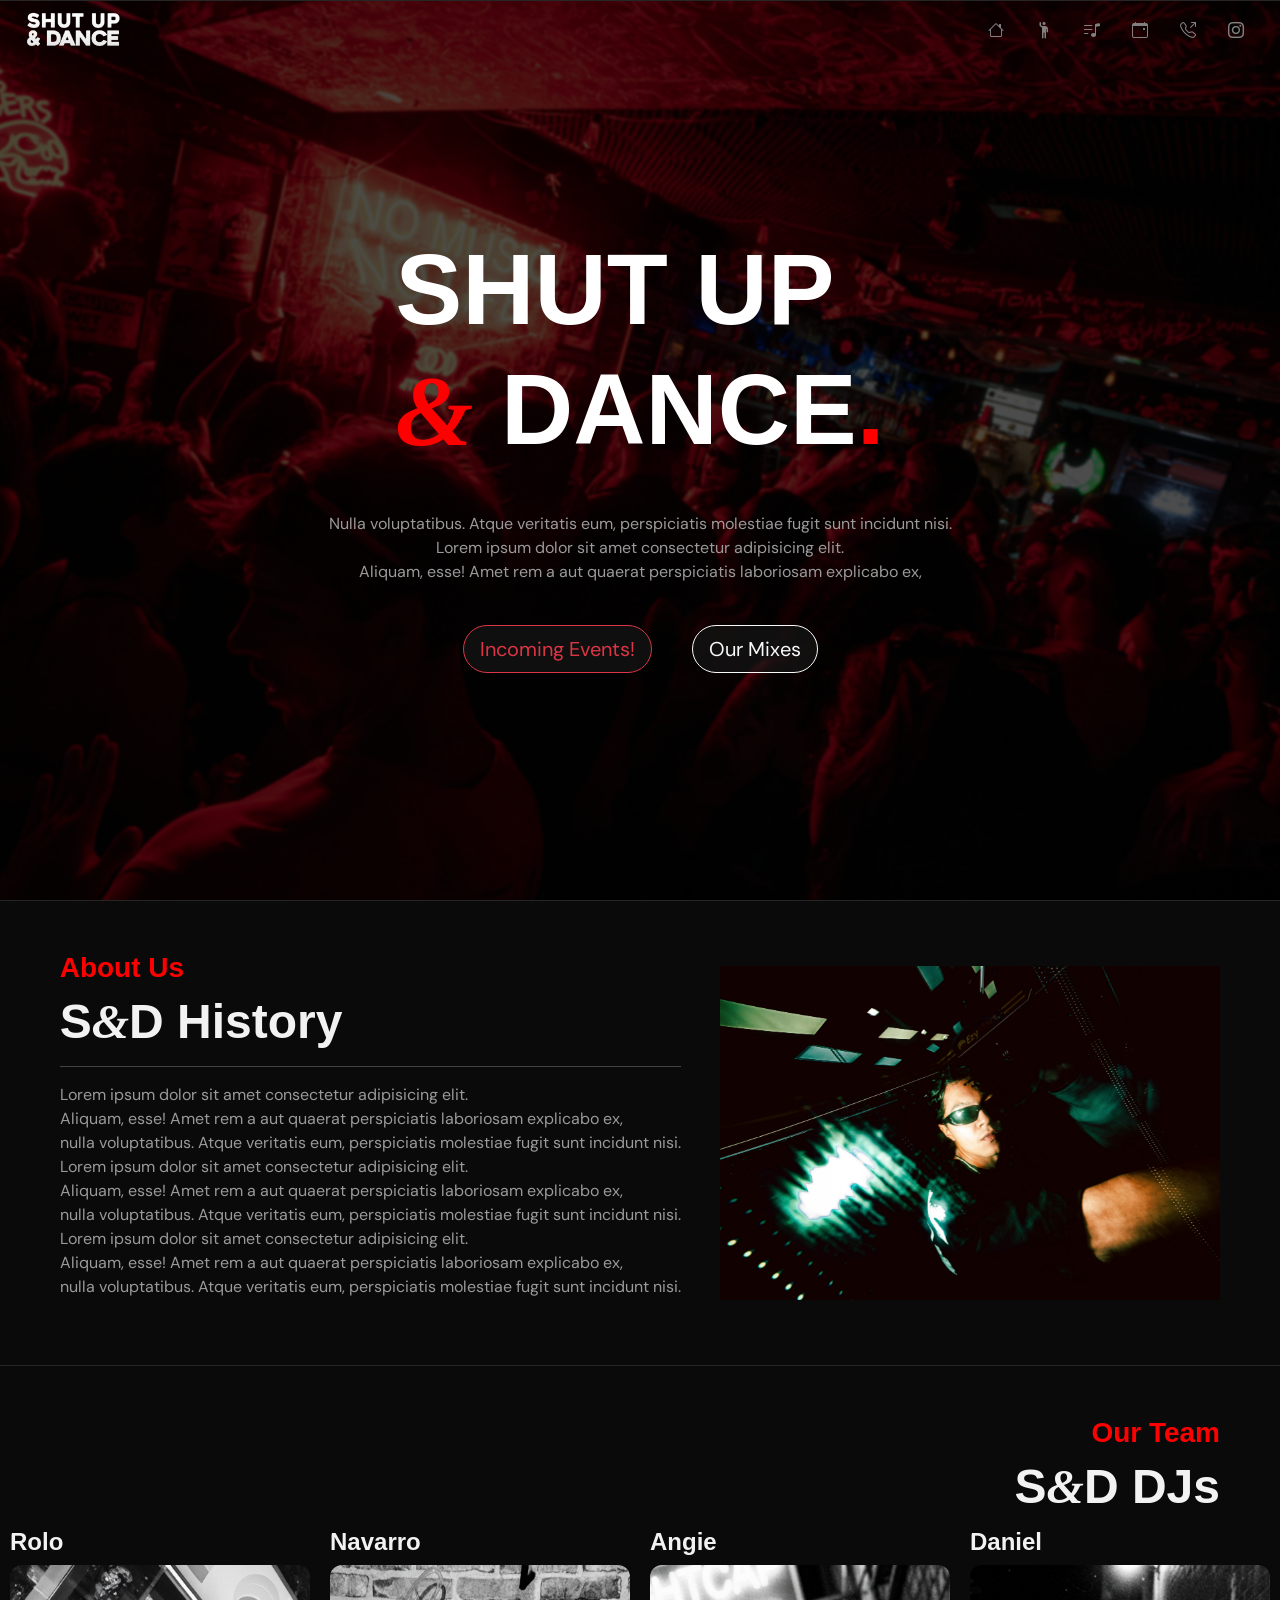
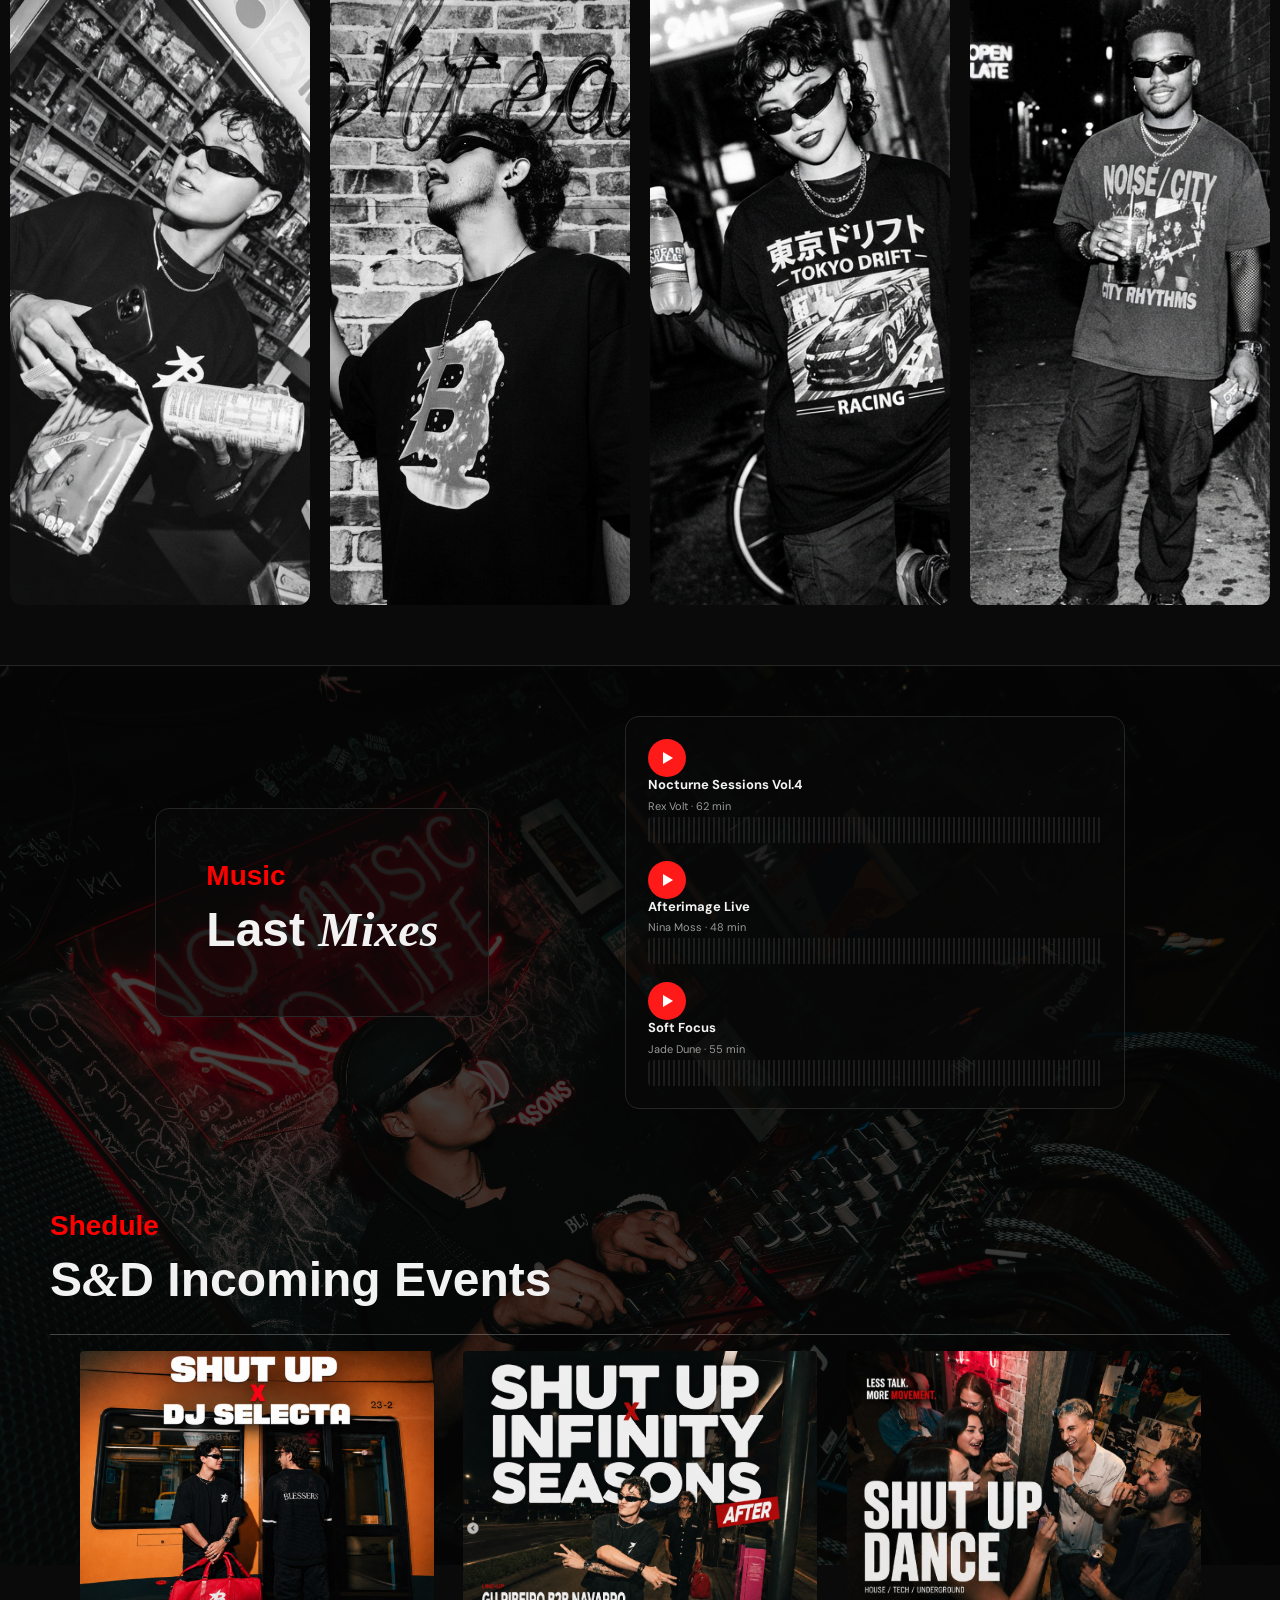
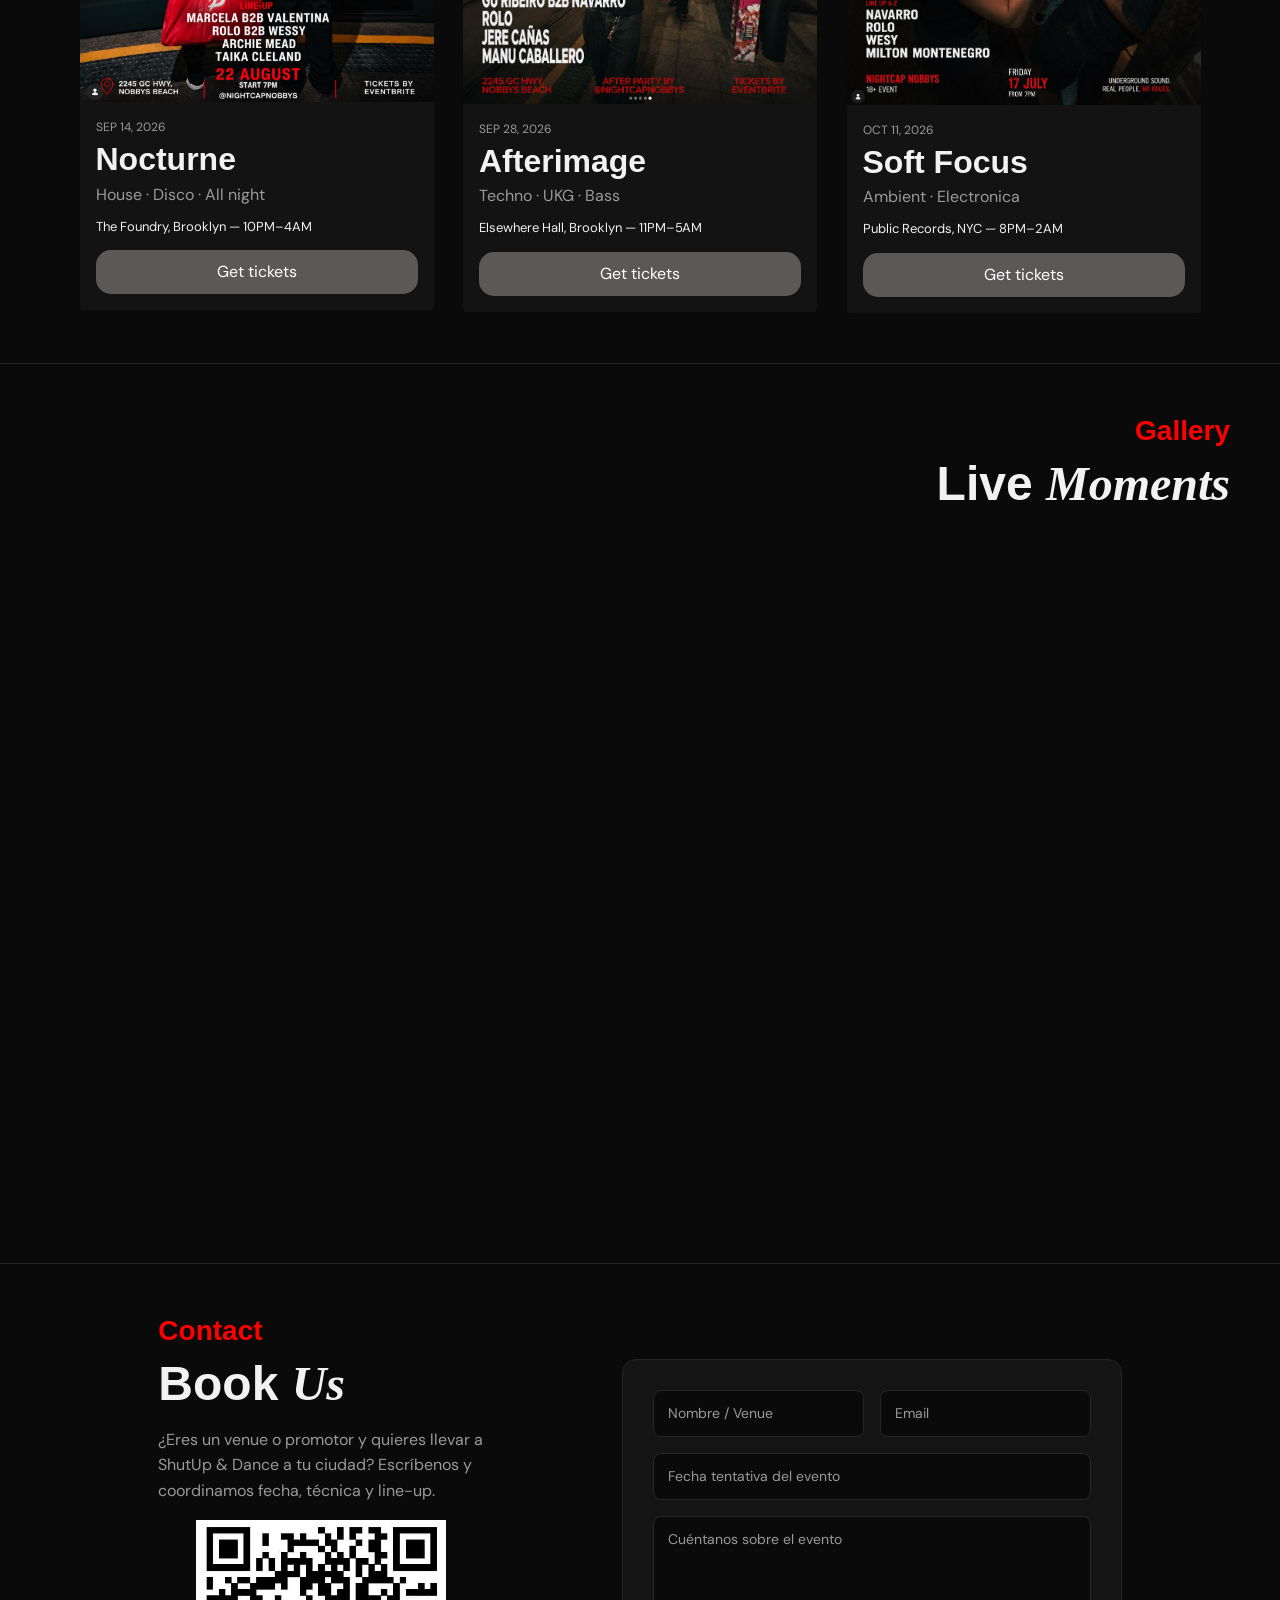
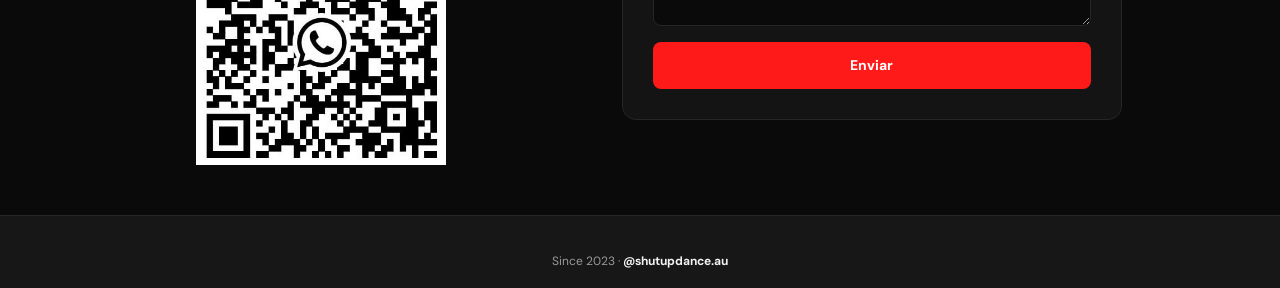
<file: index.html>
<!doctype html>
<html lang="en">

<head>
    <meta charset="UTF-8" />
    <meta name="viewport" content="width=device-width, initial-scale=1.0" />

    <link rel="stylesheet"
        href="https://fonts.googleapis.com/css2?family=Material+Symbols+Outlined:opsz,wght,FILL,GRAD@20..48,100..700,0..1,-50..200" />
    <link href="https://cdn.jsdelivr.net/npm/bootstrap@5.3.8/dist/css/bootstrap.min.css" rel="stylesheet"
        integrity="sha384-sRIl4kxILFvY47J16cr9ZwB07vP4J8+LH7qKQnuqkuIAvNWLzeN8tE5YBujZqJLB" crossorigin="anonymous" />
    <link rel="stylesheet" href="https://cdn.jsdelivr.net/npm/bootstrap-icons@1.13.1/font/bootstrap-icons.min.css" />

    <!-- Nuestro CSS va después de Bootstrap para poder sobrescribirlo -->
    <link rel="stylesheet" href="./css/style.css" />

    <script src="https://cdn.jsdelivr.net/npm/bootstrap@5.3.8/dist/js/bootstrap.bundle.min.js"
        integrity="sha384-FKyoEForCGlyvwx9Hj09JcYn3nv7wiPVlz7YYwJrWVcXK/BmnVDxM+D2scQbITxI"
        crossorigin="anonymous"></script>

    <title>ShutUp & Dance</title>
</head>

<header class="site-header">
    <img src="./img/logo/sd-logo-footer.png" alt="ShutUp & Dance" />

    <ul class="nav main-nav justify-content-end">
        <li class="nav-item">
            <a class="nav-link active" aria-current="page" href="#welcome"><i class="bi bi-house"></i></a>
        </li>
        <li class="nav-item">
            <a class="nav-link" href="#about"><i class="bi bi-person-raised-hand"></i></a>
        </li>
        <li class="nav-item">
            <a class="nav-link" href="#music"><i class="bi bi-music-note-list"></i></a>
        </li>
        <li class="nav-item">
            <a class="nav-link" href="#events"><i class="bi bi-calendar-event"></i></a>
        </li>
        <li class="nav-item">
            <a class="nav-link" href="#booking"><i class="bi bi-telephone-outbound"></i></a>
        </li>
        <li class="nav-item">
            <a class="nav-link" href="https://www.instagram.com/shutupdance.au/"><i class="bi bi-instagram"></i></a>
        </li>
    </ul>

    <!-- Menú desplegable para pantallas pequeñas -->
    <div class="dropdown mobile-menu">
        <button class="btn btn-secondary dropdown-toggle" type="button" data-bs-toggle="dropdown"
            aria-expanded="false">
            <span class="material-symbols-outlined">menu</span>
        </button>
        <ul class="dropdown-menu">
            <li><a class="dropdown-item" href="#welcome">Home</a></li>
            <li><a class="dropdown-item" href="#about">About</a></li>
            <li><a class="dropdown-item" href="#music">Music</a></li>
            <li><a class="dropdown-item" href="#events">Events</a></li>
            <li><a class="dropdown-item" href="#booking">Contact</a></li>
            <li><a class="dropdown-item" href="https://www.instagram.com/shutupdance.au/">Instagram</a></li>
        </ul>
    </div>
</header>

<body>
    <!-- Hero -->
    <section id="welcome">
        <div class="bg-image bg-image--welcome"></div>

        <h1>
            SHUT UP <br /><span class="dot"><em>&</em></span> DANCE<span class="dot">.</span>
        </h1>
        <hr />
        <p>
            Nulla voluptatibus. Atque veritatis eum, perspiciatis molestiae fugit
            sunt incidunt nisi. <br />
            Lorem ipsum dolor sit amet consectetur adipisicing elit. <br />
            Aliquam, esse! Amet rem a aut quaerat perspiciatis laboriosam explicabo
            ex, <br />
        </p>

        <div class="welcome__buttons">
            <button type="button" class="btn btn-outline-danger btn-lg">Incoming Events!</button>
            <button type="button" class="btn btn-outline-light btn-lg">Our Mixes</button>
        </div>
    </section>

    <!-- About -->
    <section id="about" class="section-split">
        <div class="info">
            <h3><span class="dot">About Us</span></h3>
            <h1>S<em>&</em>D History</h1>
            <hr>
            <p>
                Lorem ipsum dolor sit amet consectetur adipisicing elit. <br />
                Aliquam, esse! Amet rem a aut quaerat perspiciatis laboriosam
                explicabo ex, <br />
                nulla voluptatibus. Atque veritatis eum, perspiciatis molestiae fugit
                sunt incidunt nisi. <br />
                Lorem ipsum dolor sit amet consectetur adipisicing elit. <br />
                Aliquam, esse! Amet rem a aut quaerat perspiciatis laboriosam
                explicabo ex, <br />
                nulla voluptatibus. Atque veritatis eum, perspiciatis molestiae fugit
                sunt incidunt nisi. <br />
                Lorem ipsum dolor sit amet consectetur adipisicing elit. <br />
                Aliquam, esse! Amet rem a aut quaerat perspiciatis laboriosam
                explicabo ex, <br />
                nulla voluptatibus. Atque veritatis eum, perspiciatis molestiae fugit
                sunt incidunt nisi. <br />
            </p>
        </div>

        <div id="carousel-about" class="carousel slide" data-bs-ride="carousel">
            <div class="carousel-inner">
                <div class="carousel-item active" data-bs-interval="3000">
                    <img src="./img/carousel/carousel1.jpg" class="d-block w-100" alt="ShutUp & Dance carousel 1" />
                </div>
                <div class="carousel-item" data-bs-interval="2000">
                    <img src="./img/carousel/carousel2.jpg" class="d-block w-100" alt="ShutUp & Dance carousel 2" />
                </div>
                <div class="carousel-item" data-bs-interval="2000">
                    <img src="./img/carousel/carousel3.jpg" class="d-block w-100" alt="ShutUp & Dance carousel 3" />
                </div>
                <div class="carousel-item" data-bs-interval="2000">
                    <img src="./img/carousel/carousel4.jpg" class="d-block w-100" alt="ShutUp & Dance carousel 4" />
                </div>
            </div>
        </div>
    </section>

    <!-- DJs -->
    <section id="djs">
        <div class="info">
            <h3><span class="dot">Our Team</span></h3>
            <h1>S<em>&</em>D DJs</h1>
        </div>

        <div class="team">
            <div class="member-card">
                <h3>Rolo</h3>
                <img class="member-photo" src="./img/djs/rolo-image.jpg" alt="Rolo">
                <img class="member-gif" src="./img/djs/rolo-mix.gif" alt="">
            </div>
            <div class="member-card">
                <h3>Navarro</h3>
                <img class="member-photo" src="./img/djs/navarro-image.jpg" alt="Navarro">
                <img class="member-gif" src="./img/djs/navarro-mix.gif" alt="">
            </div>
            <div class="member-card">
                <h3>Angie</h3>
                <img class="member-photo" src="./img/djs/modelo1-image.jpg" alt="Angie">
                <img class="member-gif" src="./img/djs/rolo-mix.gif" alt="">
            </div>
            <div class="member-card">
                <h3>Daniel</h3>
                <img class="member-photo" src="./img/djs/modelo2-image.jpg" alt="Daniel">
                <img class="member-gif" src="./img/djs/navarro-mix.gif" alt="">
            </div>
        </div>
    </section>

    <!-- Mixes + Events comparten el mismo fondo sticky -->
    <div class="session-wrapper">
        <div class="bg-image bg-image--session"></div>

        <!-- Mixes -->
        <section id="music" class="section-split">
            <div class="info">
                <h3><span class="dot">Music</span></h3>
                <h1>Last <em>Mixes</em></h1>
            </div>

            <div class="player">
                <div class="track">
                    <button class="play" aria-label="Reproducir"></button>
                    <div class="track-meta">
                        <h4>Nocturne Sessions Vol.4</h4>
                        <span>Rex Volt · 62 min</span>
                    </div>
                    <div class="wave"></div>
                </div>

                <div class="track">
                    <button class="play" aria-label="Reproducir"></button>
                    <div class="track-meta">
                        <h4>Afterimage Live</h4>
                        <span>Nina Moss · 48 min</span>
                    </div>
                    <div class="wave"></div>
                </div>

                <div class="track">
                    <button class="play" aria-label="Reproducir"></button>
                    <div class="track-meta">
                        <h4>Soft Focus</h4>
                        <span>Jade Dune · 55 min</span>
                    </div>
                    <div class="wave"></div>
                </div>
            </div>
        </section>

        <!-- Events -->
        <section id="events">
            <div class="info">
                <h3><span class="dot">Shedule</span></h3>
                <h1>S<em>&</em>D Incoming Events</h1>
                <hr style="color: white;">
            </div>

            <div class="events">
                <div class="flip-card">
                    <div class="card-inner">
                        <div class="card-front">
                            <img src="./img/events/event1.png" alt="Nocturne">
                            <div class="event-info">
                                <p class="event-date">SEP 14, 2026</p>
                                <h2>Nocturne</h2>
                                <p class="event-genre">House · Disco · All night</p>
                                <p class="event-location">The Foundry, Brooklyn — 10PM–4AM</p>
                                <a href="#" class="btn-tickets">Get tickets</a>
                            </div>
                        </div>
                        <div class="card-back">
                            <img src="./img/events/site1.png" alt="">
                            <div class="event-info">
                                <p class="event-date">SEP 14, 2026</p>
                                <h2>Nocturne</h2>
                                <p class="event-genre">House · Disco · All night</p>
                                <p class="event-location">The Foundry, Brooklyn — 10PM–4AM</p>
                                <a href="#" class="btn-tickets">Get tickets</a>
                            </div>
                        </div>
                    </div>
                </div>

                <div class="flip-card">
                    <div class="card-inner">
                        <div class="card-front">
                            <img src="./img/events/event2.png" alt="Afterimage">
                            <div class="event-info">
                                <p class="event-date">SEP 28, 2026</p>
                                <h2>Afterimage</h2>
                                <p class="event-genre">Techno · UKG · Bass</p>
                                <p class="event-location">Elsewhere Hall, Brooklyn — 11PM–5AM</p>
                                <a href="#" class="btn-tickets">Get tickets</a>
                            </div>
                        </div>
                        <div class="card-back">
                            <img src="./img/events/site1.png" alt="">
                            <div class="event-info">
                                <p class="event-date">SEP 28, 2026</p>
                                <h2>Afterimage</h2>
                                <p class="event-genre">Techno · UKG · Bass</p>
                                <p class="event-location">Elsewhere Hall, Brooklyn — 11PM–5AM</p>
                                <a href="#" class="btn-tickets">Get tickets</a>
                            </div>
                        </div>
                    </div>
                </div>

                <div class="flip-card">
                    <div class="card-inner">
                        <div class="card-front">
                            <img src="./img/events/event3.png" alt="Soft Focus">
                            <div class="event-info">
                                <p class="event-date">OCT 11, 2026</p>
                                <h2>Soft Focus</h2>
                                <p class="event-genre">Ambient · Electronica</p>
                                <p class="event-location">Public Records, NYC — 8PM–2AM</p>
                                <a href="#" class="btn-tickets">Get tickets</a>
                            </div>
                        </div>
                        <div class="card-back">
                            <img src="./img/events/site1.png" alt="">
                            <div class="event-info">
                                <p class="event-date">OCT 11, 2026</p>
                                <h2>Soft Focus</h2>
                                <p class="event-genre">Ambient · Electronica</p>
                                <p class="event-location">Public Records, NYC — 8PM–2AM</p>
                                <a href="#" class="btn-tickets">Get tickets</a>
                            </div>
                        </div>
                    </div>
                </div>
            </div>
        </section>
    </div>

    <!-- Gallery -->
    <section id="gallery">
        <div class="gallery-base-bg"></div>

        <div class="bg-carousel">
            <img class="bg-carousel__slide" src="./img/gallery/DSC02027.webp" style="--i:0" alt="" loading="lazy">
            <img class="bg-carousel__slide" src="./img/gallery/DSC02074.webp" style="--i:1" alt="" loading="lazy">
            <img class="bg-carousel__slide" src="./img/gallery/DSC02134.webp" style="--i:2" alt="" loading="lazy">
            <img class="bg-carousel__slide" src="./img/gallery/DSC02139.webp" style="--i:3" alt="" loading="lazy">
            <img class="bg-carousel__slide" src="./img/gallery/DSC02179.webp" style="--i:4" alt="" loading="lazy">
            <img class="bg-carousel__slide" src="./img/gallery/DSC02223.webp" style="--i:5" alt="" loading="lazy">
            <img class="bg-carousel__slide" src="./img/gallery/DSC02233.webp" style="--i:6" alt="" loading="lazy">
            <img class="bg-carousel__slide" src="./img/gallery/DSC02245.webp" style="--i:7" alt="" loading="lazy">
            <img class="bg-carousel__slide" src="./img/gallery/DSC02281.webp" style="--i:8" alt="" loading="lazy">
            <img class="bg-carousel__slide" src="./img/gallery/DSC02293.webp" style="--i:9" alt="" loading="lazy">
            <img class="bg-carousel__slide" src="./img/gallery/DSC02321.webp" style="--i:10" alt="" loading="lazy">
            <img class="bg-carousel__slide" src="./img/gallery/DSC02348.webp" style="--i:11" alt="" loading="lazy">
            <img class="bg-carousel__slide" src="./img/gallery/DSC02363.webp" style="--i:12" alt="" loading="lazy">
            <img class="bg-carousel__slide" src="./img/gallery/DSC02437.webp" style="--i:13" alt="" loading="lazy">
            <img class="bg-carousel__slide" src="./img/gallery/DSC02626.webp" style="--i:14" alt="" loading="lazy">
            <img class="bg-carousel__slide" src="./img/gallery/DSC02790.webp" style="--i:15" alt="" loading="lazy">
            <img class="bg-carousel__slide" src="./img/gallery/DSC02860.webp" style="--i:16" alt="" loading="lazy">
        </div>

        <div class="info">
            <h3><span class="dot">Gallery</span></h3>
            <h1>Live <em>Moments</em></h1>
        </div>
    </section>

    <!-- Booking -->
    <section id="booking" class="section-split">
        <div class="info">
            <h3><span class="dot">Contact</span></h3>
            <h1>Book <em>Us</em></h1>
            <p>
                ¿Eres un venue o promotor y quieres llevar a<br>
                ShutUp & Dance a tu ciudad? Escríbenos y<br>
                coordinamos fecha, técnica y line-up.
            </p>
            <div class="img-wasp">
                <img src="./img/contact/wsp-contact.jpg" width="250" height="auto" alt="Contacto por WhatsApp">
        </div>
        </div>

        <form class="booking-form">
            <div class="form-row">
                <input type="text" name="name" placeholder="Nombre / Venue" required>
                <input type="email" name="email" placeholder="Email" required>
            </div>
            <input type="text" name="date" placeholder="Fecha tentativa del evento">
            <textarea name="message" rows="4" placeholder="Cuéntanos sobre el evento" required></textarea>
            <button type="submit" class="btn-booking">Enviar</button>
        </form>
    </section>

    <script>
        const header = document.querySelector(".site-header");

        window.addEventListener("scroll", () => {
            if (window.scrollY > 50) {
                header.classList.add("scrolled");
            } else {
                header.classList.remove("scrolled");
            }
        });
    </script>
</body>

<footer>
    <p>Since 2023 · <a class="ig" href="https://www.instagram.com/shutupdance.au/">@shutupdance.au</a></p>
</footer>

</html>
</file>
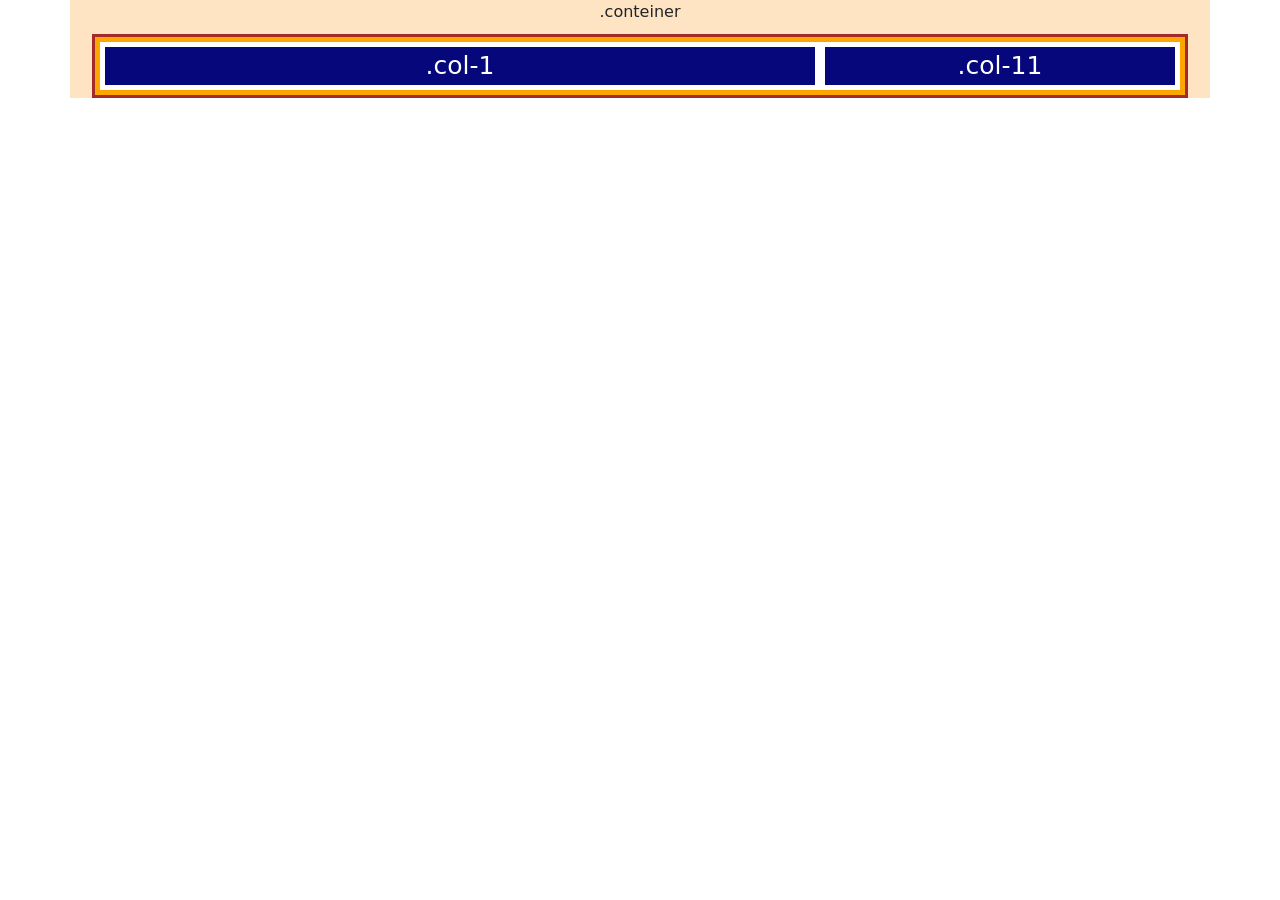
<file: bootstrap/index.html>
<!DOCTYPE html>
<html lang="en">
<head>
    <meta charset="UTF-8">
    <meta name="viewport" content="width=device-width, initial-scale=1.0">
    <link href="https://cdn.jsdelivr.net/npm/bootstrap@5.3.8/dist/css/bootstrap.min.css" rel="stylesheet" integrity="sha384-sRIl4kxILFvY47J16cr9ZwB07vP4J8+LH7qKQnuqkuIAvNWLzeN8tE5YBujZqJLB" crossorigin="anonymous">
    <script src="https://cdn.jsdelivr.net/npm/bootstrap@5.3.8/dist/js/bootstrap.bundle.min.js" integrity="sha384-FKyoEForCGlyvwx9Hj09JcYn3nv7wiPVlz7YYwJrWVcXK/BmnVDxM+D2scQbITxI" crossorigin="anonymous"></script>
    <link rel="stylesheet" href="./css/style.css">
    <title>ShutUp & Dance</title>
</head>
<body>
    <div class="container text-center welcome">
        .conteiner
        <div class="row">
            <div class="col-1 col-sm-4 col-md-6 col-lg-7 col-xl-8 col-xxl-6 box">
                .col-1
            </div>
            <div class="col-11 col-sm-8 col-md-6 col-lg-5 col-xl-4 col-xxl-6 box">
                .col-11 
            </div>
        </div>
    </div>
        
</body>
</html>
</file>
<file: css/style.css>
@import url('https://fonts.googleapis.com/css2?family=Space+Grotesk:wght@400..700&family=DM+Sans:wght@400..700&display=swap');

:root {
    --font-heading: "Archivo Black", sans-serif;
    --font-body: 'DM Sans', sans-serif;
    --font-accent: 'Playfair Display', serif;

    --bg: #0a0a0a;      /* fondo general de la página */
    --panel: #141414;   /* tarjetas, reproductor, paneles */
    --line: #262626;    /* bordes y separadores sutiles */
    --txt: #f2f2f2;     /* texto principal */
    --muted: #9a9a9a;   /* texto secundario / descripciones */
    --accent: #ff1a1a;  /* acento rojo (botones, detalles, dot) */

    --font-size-h1: clamp(1.5rem, 9vw, 3rem);
}

/* ===============================
   0. Reset / Base
   =============================== */

body {
    margin: 0;
    font-family: var(--font-body);
    background: var(--bg);
    color: var(--txt);
}

h1, h2, h3 {
    font-family: var(--font-heading);
    font-weight: bold;
}

em {
    font-family: var(--font-accent);
}

.dot {
    color: rgb(255, 0, 0);
}

section {
    border-top: 1px solid var(--line);
}

.material-symbols-outlined {
    font-variation-settings: 'FILL' 0, 'wght' 400, 'GRAD' 0, 'opsz' 20;
}

/* ===============================
   0.1 Scrollbar
   =============================== */

::-webkit-scrollbar {
    width: 10px;
}

::-webkit-scrollbar-track {
    background: var(--bg);
}

::-webkit-scrollbar-thumb {
    background: var(--line);
    border-radius: 10px;
}

::-webkit-scrollbar-thumb:hover {
    background: var(--accent);
}

/* ===============================
   0.2 Layout compartido
   =============================== */

/* Secciones en fila con info + contenido, distribuidos en space-evenly */
.section-split {
    display: flex;
    flex-direction: row;
    align-items: center;
    justify-content: space-evenly;
    z-index: 0;
    padding: 50px 20px;
    background: var(--bg);
    color: var(--txt);
}

/* ===============================
   0.3 Fondos de sección (Ken Burns / blur)
   =============================== */

/* Clase base: todo lo que comparten los fondos con blur/zoom */
.bg-image {
    position: absolute;
    inset: -20px;               /* sobrante para que el blur no muestre borde */
    width: auto;
    height: auto;
    background-size: cover;
    background-position: center;
    z-index: -1;
    will-change: transform, opacity;
}

.bg-image--welcome {
    background-image: url('../img/backgrounds/events-background.webp');
    filter: blur(1px) brightness(0.3);
    animation: kenburns 8s ease-in-out infinite alternate;
}

.bg-image--events {
    background-image: url('../img/backgrounds/sd-background.jpg');
    filter: brightness(0.3);
}

/* Fondo compartido entre #music y #events, fijo mientras el usuario hace scroll */
.bg-image--session {
    background-image: url('../img/backgrounds/music-background.jpg');
    background-size: cover;
    background-position: center;
    filter: brightness(0.25);
    background-attachment: fixed;
}

@keyframes kenburns {
    from { transform: scale(1) translateY(0); }
    to   { transform: scale(1.12) translateY(-15px); }
}

/* ===============================
   1. Header
   =============================== */

.site-header {
    position: fixed;
    top: 0;
    left: 0;
    width: 100%;
    z-index: 1000;
    display: flex;
    flex-direction: row;
    justify-content: space-between;
    align-items: center;
    padding: 6px 20px;
    background-color: rgba(23, 23, 23, 0);
    transition: background-color 0.3s ease, box-shadow 0.3s ease, padding 0.3s ease;
}

.site-header img {
    height: 50px;
    width: auto;
}

/* Estado cuando el usuario ha hecho scroll */
.site-header.scrolled {
    background-color: rgba(23, 23, 23, 0.782);
    backdrop-filter: blur(8px);
    box-shadow: 0 2px 10px rgba(0, 0, 0, 0.4);
}

/* ===============================
   2. Nav / Menú móvil
   =============================== */

.main-nav {
    display: flex;
}

.main-nav .nav-link {
    color: gray;
}

.main-nav .nav-link:hover {
    color: white;
}

.mobile-menu {
    display: none;
}

.mobile-menu .dropdown-toggle {
    background: var(--panel);
    border: 1px solid var(--line);
    color: var(--txt);
}

/* Bootstrap fija sus propios colores de estado vía variables internas, por eso el !important */
.mobile-menu .dropdown-toggle:hover,
.mobile-menu .dropdown-toggle:focus,
.mobile-menu .dropdown-toggle:active {
    background: var(--panel) !important;
    border-color: var(--accent) !important;
    color: var(--txt) !important;
    box-shadow: none !important;
}

.mobile-menu .dropdown-menu {
    min-width: 160px;
    padding: 8px;
    background: var(--panel);
    border: 1px solid var(--line);
    border-radius: 10px;
}

.mobile-menu .dropdown-item {
    padding: 10px 14px;
    border-radius: 6px;
    color: var(--txt);
    font-family: var(--font-body);
    font-size: 14px;
}

.mobile-menu .dropdown-item:hover,
.mobile-menu .dropdown-item:focus {
    background: var(--accent);
    color: white;
}

/* ===============================
   3. Welcome (hero)
   =============================== */

#welcome {
    position: relative;
    z-index: 0;
    display: flex;
    flex-direction: column;
    justify-content: center;
    align-items: center;
    height: 100vh;
    overflow: hidden;
    color: white;
}

#welcome h1 {
    z-index: 2;
    font-size: clamp(2.5rem, 9vw, 6.25rem); /* min 40px, ideal 9vw, max 100px */
}

#welcome p {
    z-index: 2;
    color: var(--muted);
    text-align: center;
}

.welcome__buttons {
    z-index: 2;
    display: flex;
    justify-content: center;
    align-items: center;
    gap: 40px;
    margin-top: 25px;
}

.welcome__buttons button {
    border-radius: 100px;
    background-color: rgba(23, 23, 23, 0.684);
}

/* ===============================
   4. About
   =============================== */

#about h1 {
    font-size: var(--font-size-h1);
}

#about .info p {
    color: var(--muted);
}

#about .carousel {
    max-width: 500px;
}

/* ===============================
   5. DJs
   =============================== */

#djs {
    position: relative;
    z-index: 0;
    display: flex;
    flex-direction: column;
    align-items: center;
    height: 100vh;
    overflow: hidden;
    padding: 50px 20px;
    background-color: var(--bg);
    color: var(--txt);
}

#djs .info {
    align-self: flex-end;
    text-align: right;
    padding-right: 40px;
}

#djs .info p {
    color: var(--muted);
}

#djs .info h1 {
    font-size: var(--font-size-h1);
}

.team {
    flex: 1;        /* toma todo el alto restante de #djs */
    min-height: 0;  /* permite que el hijo se achique por debajo de su contenido */
    display: flex;
    flex-direction: row;
    gap: 20px;
    padding: 5px 20px 10px;
}

.team h3 {
    font-size: 1.5rem;
}

.member-card {
    position: relative;
    overflow: hidden;
    border-radius: 12px;
    min-width: 300px;
}

.member-photo {
    max-width: 400px;
    border-radius: 12px;
}

.member-photo,
.member-gif {
    display: block;
    width: 100%;
    height: 100%;
    object-fit: cover;
}

.member-gif {
    position: absolute;
    top: 0;
    left: 0;
    opacity: 0;
    transition: opacity 0.7s cubic-bezier(0.1, 0, 0.2, 1);
}

.member-card:hover .member-gif {
    opacity: 1;
}

/* ===============================
   6. Fondo compartido: Mixes + Events
   =============================== */

.session-wrapper {
    position: relative;
}

/* .bg-image--session mide 100vh y colapsa con margin-bottom negativo, para
   que quede sticky respecto a .session-wrapper mientras dura #music + #events */
.bg-image--session {
    position: sticky;
    top: 0;
    left: 0;
    right: 0;
    bottom: auto;
    width: 100%;
    height: 100vh;
    margin-bottom: -100vh;
    z-index: -1;
}

/* ===============================
   7. Mixes
   =============================== */

#music {
    position: relative;
    overflow: hidden;
    background: transparent;
}

#music .info {
    padding: 50px;
    background: #0a0a0a92;
    border: 1px solid var(--line);
    border-radius: 14px;
}

#music .info h1 {
    font-size: var(--font-size-h1);
}

.player {
    width: 100%;
    max-width: 500px;
    display: flex;
    flex-direction: column;
    gap: 18px;
    padding: 22px;
    background: #0a0a0a92;
    border: 1px solid var(--line);
    border-radius: 14px;
}

.track:hover {
    background: rgba(255, 255, 255, 0.05);
}

.play {
    flex: none;
    width: 38px;
    height: 38px;
    display: flex;
    align-items: center;
    justify-content: center;
    border: none;
    border-radius: 50%;
    background: var(--accent);
    cursor: pointer;
}

.play::after {
    content: "";
    margin-left: 2px;
    border-style: solid;
    border-width: 6px 0 6px 10px;
    border-color: transparent transparent transparent #fff;
}

.track-meta {
    flex: none;
    width: 160px;
}

.track-meta h4 {
    margin: 0;
    font-family: var(--font-body);
    font-size: 13px;
    font-weight: 700;
}

.track-meta span {
    color: var(--muted);
    font-size: 11px;
}

.wave {
    flex: 1;
    height: 26px;
    border-radius: 4px;
    opacity: 0.7;
    background: repeating-linear-gradient(90deg, var(--line) 0 2px, transparent 2px 5px);
}

/* ===============================
   8. Events
   =============================== */

#events {
    position: relative;
    display: flex;
    flex-direction: column;
    justify-content: space-evenly;
    overflow: hidden;
    padding: 50px;
    border-top: transparent;
}

#events .info h1 {
    padding-bottom: 10px;
    color: var(--txt);
    font-size: var(--font-size-h1);
}

#events .events {
    display: flex;
    flex-direction: row;
    justify-content: space-evenly;
}

/* Tarjetas con giro 3D (front/back) */
.flip-card {
    width: 30%;
    min-width: 260px;
    perspective: 1000px;
}

.card-inner {
    position: relative;
    width: 100%;
    height: 100%;
    transition: transform 1.5s ease;
    transform-style: preserve-3d;
}

.flip-card:hover .card-inner {
    transform: rotateY(180deg);
}

.card-front,
.card-back {
    width: 100%;
    overflow: hidden;
    backface-visibility: hidden;
    border-radius: 4px;
}

.card-front img,
.card-back img {
    display: block;
    width: 100%;
    height: auto;
}

.card-front {
    position: relative;
}

.card-back {
    position: absolute;
    top: 0;
    left: 0;
    transform: rotateY(180deg); /* nace pre-rotada */
}

.event-info {
    padding: 16px;
    background: rgba(23, 23, 23, 0.811);
    color: #171717;
}

.event-date {
    margin: 0;
    color: var(--muted);
    font-size: 12px;
}

.event-info h2 {
    margin: 4px 0;
    color: var(--txt);
}

.event-genre {
    margin: 0 0 10px;
    color: var(--muted);
}

.event-location {
    margin: 0 0 14px;
    color: var(--txt);
    font-size: 13px;
}

.btn-tickets {
    display: block;
    padding: 10px 0;
    border-radius: 15px;
    background-color: #5b5858;
    color: white;
    text-align: center;
    text-decoration: none;
}

/* ===============================
   9. Gallery
   =============================== */

#gallery {
    position: relative;
    z-index: 0; /* crea un contexto de apilamiento propio, contiene a sus hijos con z-index negativo */
    display: flex;
    flex-direction: row;
    align-items: start;
    justify-content: flex-end;
    min-height: 100vh;
    overflow: hidden;
    background: var(--bg);
}

#gallery .info {
    padding: 50px;
    color: var(--txt);
    text-align: right;
}

#gallery .info h1 {
    font-size: var(--font-size-h1);
}

.gallery-base-bg {
    position: absolute;
    inset: 0;
    z-index: -2;
    background-color: var(--bg);
}

.bg-carousel {
    position: absolute;
    inset: 0;
    z-index: -1;
}

.bg-carousel__slide {
    position: absolute;
    inset: 0;
    width: 100%;
    height: 100%;
    object-fit: cover;
    filter: brightness(0.35);
    opacity: 0;
    animation: bgCarouselFade 85s infinite;
    animation-delay: calc(var(--i) * 5s); /* cada imagen "le toca" su turno de 5s */
}

@keyframes bgCarouselFade {
    0%    { opacity: 0; }
    0.7%  { opacity: 1; }
    5.2%  { opacity: 1; }
    5.9%  { opacity: 0; }
    100%  { opacity: 0; }
}

/* ===============================
   10. Booking
   =============================== */


#booking .info p {
    margin-top: 14px;
    color: var(--muted);
    line-height: 1.6;
}

#booking .info h1 {
    font-size: var(--font-size-h1);
}

#booking .info .img-wasp {
    display: flex;
    justify-content: center;
    align-content: center;
}

.booking-form {
    width: 100%;
    max-width: 500px;
    display: flex;
    flex-direction: column;
    gap: 16px;
    padding: 30px;
    background: var(--panel);
    border: 1px solid var(--line);
    border-radius: 14px;
}

.booking-form .form-row {
    display: flex;
    gap: 16px;
}

.booking-form input,
.booking-form textarea {
    width: 100%;
    padding: 12px 14px;
    background: var(--bg);
    border: 1px solid var(--line);
    border-radius: 8px;
    color: var(--txt);
    font-family: var(--font-body);
    font-size: 14px;
}

.booking-form input::placeholder,
.booking-form textarea::placeholder {
    color: var(--muted);
}

.booking-form input:focus,
.booking-form textarea:focus {
    outline: none;
    border-color: var(--accent);
}

.booking-form textarea {
    resize: vertical;
}

.btn-booking {
    padding: 13px 0;
    border: none;
    border-radius: 8px;
    background: var(--accent);
    color: white;
    font-family: var(--font-body);
    font-size: 14px;
    font-weight: 700;
    cursor: pointer;
    transition: opacity 0.2s ease;
}

.btn-booking:hover {
    opacity: 0.85;
}

/* ===============================
   11. Footer
   =============================== */

footer {
    height: 30px;
    padding: 36px 0;
    background: rgba(23, 23, 23);
    color: var(--muted);
    font-size: 12px;
    text-align: center;
    border-top: 1px solid var(--line);
}

footer .ig {
    color: var(--txt);
    font-weight: 700;
    text-decoration: none;
}

/* ===============================
   12. Breakpoints
   =============================== */

/* Tablet */
@media (max-width: 1024px) {
    #about {
        flex-direction: column;
    }

    #djs {
        height: auto;       /* ya no forzamos 100vh, el contenido decide su alto */
        min-height: 100vh;
        padding: 50px 20px;
    }

    .team {
        flex-wrap: wrap;
        justify-content: center;
    }

    .member-card {
        min-width: 0;             /* quitamos el 300px fijo que forzaba el overflow */
        width: calc(50% - 10px);  /* 2 columnas, restando la mitad del gap */
        aspect-ratio: 3 / 4;      /* .team ya no reparte una altura propia */
    }

    #music {
        flex-direction: column;
        gap: 20px;
    }

    #events .events {
        flex-wrap: wrap;
        gap: 20px;
    }

    #booking {
        flex-direction: column;
        gap: 20px;
    }
}

/* Celular */
@media (max-width: 600px) {
    .main-nav {
        display: none;
    }

    .mobile-menu {
        display: block;
    }

    #about {
        flex-direction: column;
    }

    .team {
        flex-direction: column;
        flex-wrap: nowrap;
        align-items: center;
        gap: 16px;
        padding: 5px 20px 20px;
    }

    .member-card {
        flex: none;
        width: 100%;
        max-width: 480px; /* evita que se vea gigante en celulares grandes */
        aspect-ratio: 4 / 5;
    }

    #djs .info {
        align-self: center;
        text-align: center;
        padding-right: 0;
    }


    #events .events {
        flex-direction: column;
        align-items: center;
        gap: 20px;
    }

    .flip-card {
        width: 100%;
        max-width: 480px;
    }

    .booking-form .form-row {
        flex-direction: column;
    }

    #booking {
        flex-direction: column;
        gap: 20px;
    }
}
</file>
<file: bootstrap/css/style.css>
.welcome{
    background-color: bisque;
}

.box{
    background-color: #05077b;
    color: white;
    font-size: 25px;
    border: 5px solid white;
}

.row{
    background-color: orange;
    border: 3px solid brown;
    padding: 5px;
    margin: 10px;
}
</file>
